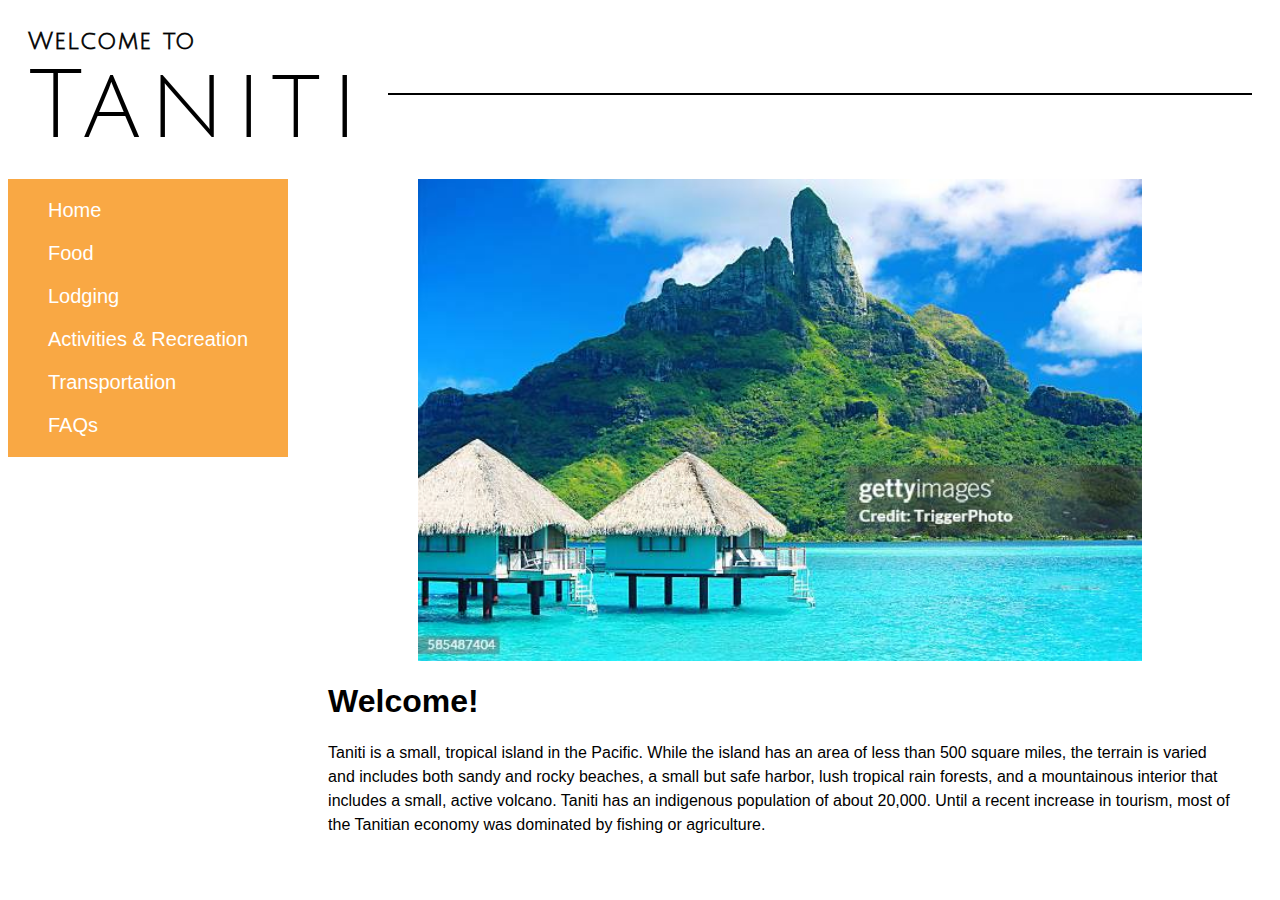
<file: index.html>
<!DOCTYPE html>
<html lang="en">
    <head>
        <meta charset="UTF-8">
        <meta name="viewport" content="width=device-width, initial-scale=1.0">
        <title>Homepage</title>
        <link rel="stylesheet" href="styles.css">
        <link rel="preconnect" href="https://fonts.googleapis.com">
        <link rel="preconnect" href="https://fonts.gstatic.com" crossorigin>
        <link href="https://fonts.googleapis.com/css2?family=Julius+Sans+One&display=swap" rel="stylesheet">
    </head>
    <body>
        <div class="title-graphic">
            <div class="main-title">
                <div class="title-pt-1">Welcome to</div>
                <div class="title-pt-2">Taniti</div>
            </div>
            <div class="style-line">
                <hr class="line">
            </div>
        </div>
        <div class="all-content">
            <div class="nav">
                <nav>
                    <ul>
                        <li><a href="index.html">Home</a></li>
                        <li><a href="food.html">Food</a></li>
                        <li><a href="lodging.html">Lodging</a></li>
                        <li><a href="activities.html">Activities & Recreation</a></li>
                        <li><a href="transportation.html">Transportation</a></li>
                        <li><a href="faq.html">FAQs</a></li>
                    </ul>
                </nav>
            </div>
            <div id="nav-content">
                <div id="content-homepage">
                    <div id="homepage-photo">
                        <img src="photos/gettyimages-585487404-612x612.jpg" alt="A photo of Taniti">
                    </div>
                    <div id="title-homepage">
                        <h1>Welcome!</h1>
                    </div>
                    <div id="paragraph-homepage">
                        <p>
                            Taniti is a small, tropical island in the Pacific. While the island 
                            has an area of less than 500 square miles, the terrain is varied and 
                            includes both sandy and rocky beaches, a small but safe harbor, lush 
                            tropical rain forests, and a mountainous interior that includes a small, 
                            active volcano. Taniti has an indigenous population of about 20,000. 
                            Until a recent increase in tourism, most of the Tanitian economy was 
                            dominated by fishing or agriculture.
                        </p>
                    </div>
                </div>
            </div>
        </div>
    </body>
</html>
</file>
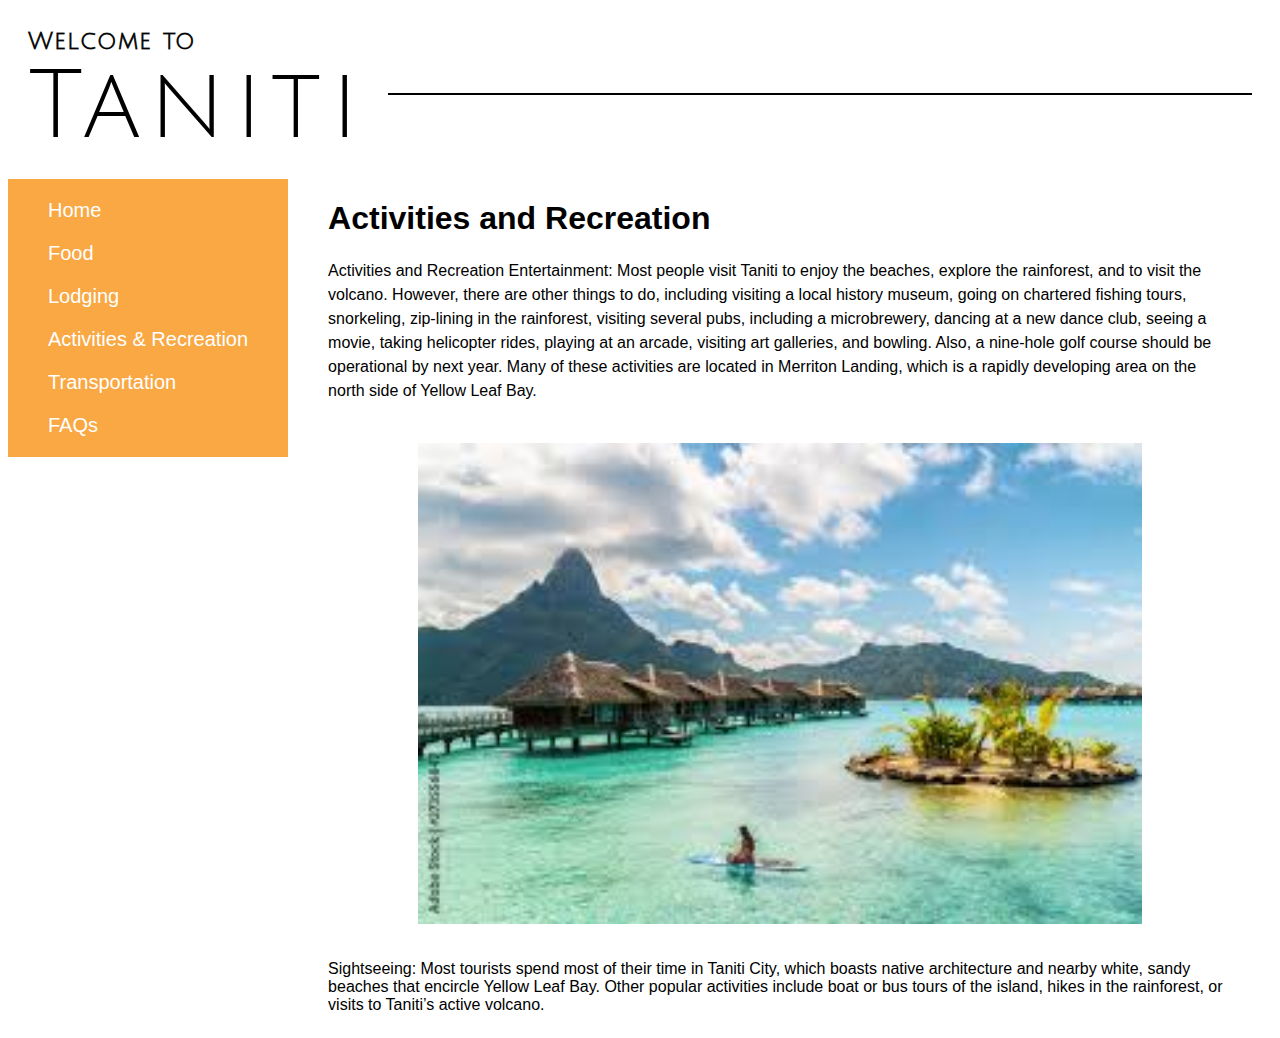
<file: activities.html>
<!DOCTYPE html>
<html lang="en">
    <head>
        <meta charset="UTF-8">
        <meta name="viewport" content="width=device-width, initial-scale=1.0">
        <title>Activities and Recreation</title>
        <link rel="stylesheet" href="styles.css">
        <link rel="preconnect" href="https://fonts.googleapis.com">
        <link rel="preconnect" href="https://fonts.gstatic.com" crossorigin>
        <link href="https://fonts.googleapis.com/css2?family=Julius+Sans+One&display=swap" rel="stylesheet">
    </head>
    <body>
        <div class="title-graphic">
            <div class="main-title">
                <div class="title-pt-1">Welcome to</div>
                <div class="title-pt-2">Taniti</div>
            </div>
            <div class="style-line">
                <hr class="line">
            </div>
        </div>
        <div class="all-content">
            <div class="nav">
                <nav>
                    <ul>
                        <li><a href="index.html">Home</a></li>
                        <li><a href="food.html">Food</a></li>
                        <li><a href="lodging.html">Lodging</a></li>
                        <li><a href="activities.html">Activities & Recreation</a></li>
                        <li><a href="transportation.html">Transportation</a></li>
                        <li><a href="faq.html">FAQs</a></li>
                    </ul>
                </nav>
            </div>
            <div id="nav-content">
                <div id="content-activity">
                    <div id="title-activity">
                        <h1>Activities and Recreation</h1>
                    </div>
                    <div id="paragraph-activity">
                        <p>
                            Activities and Recreation Entertainment: Most people visit Taniti to enjoy 
                            the beaches, explore the rainforest, and to visit the volcano. However, there 
                            are other things to do, including visiting a local history museum, going on 
                            chartered fishing tours, snorkeling, zip-lining in the rainforest, visiting 
                            several pubs, including a microbrewery, dancing at a new dance club, seeing 
                            a movie, taking helicopter rides, playing at an arcade, visiting art galleries, 
                            and bowling. Also, a nine-hole golf course should be operational by next year. 
                            Many of these activities are located in Merriton Landing, which is a rapidly 
                            developing area on the north side of Yellow Leaf Bay. 
                            <br><br>
                            <div id="activity-image">
                                <img src="photos/activityimage.jpeg" alt="Person wading the water in a raft." width="500">
                            </div>
                            <br><br>
                            Sightseeing: Most tourists spend most of their time in Taniti City, which boasts 
                            native architecture and nearby white, sandy beaches that encircle Yellow Leaf Bay. 
                            Other popular activities include boat or bus tours of the island, hikes in the 
                            rainforest, or visits to Taniti’s active volcano.
                        </p>
                    </div>
                </div>
            </div>
        </div>
    </body>
</html>
</file>
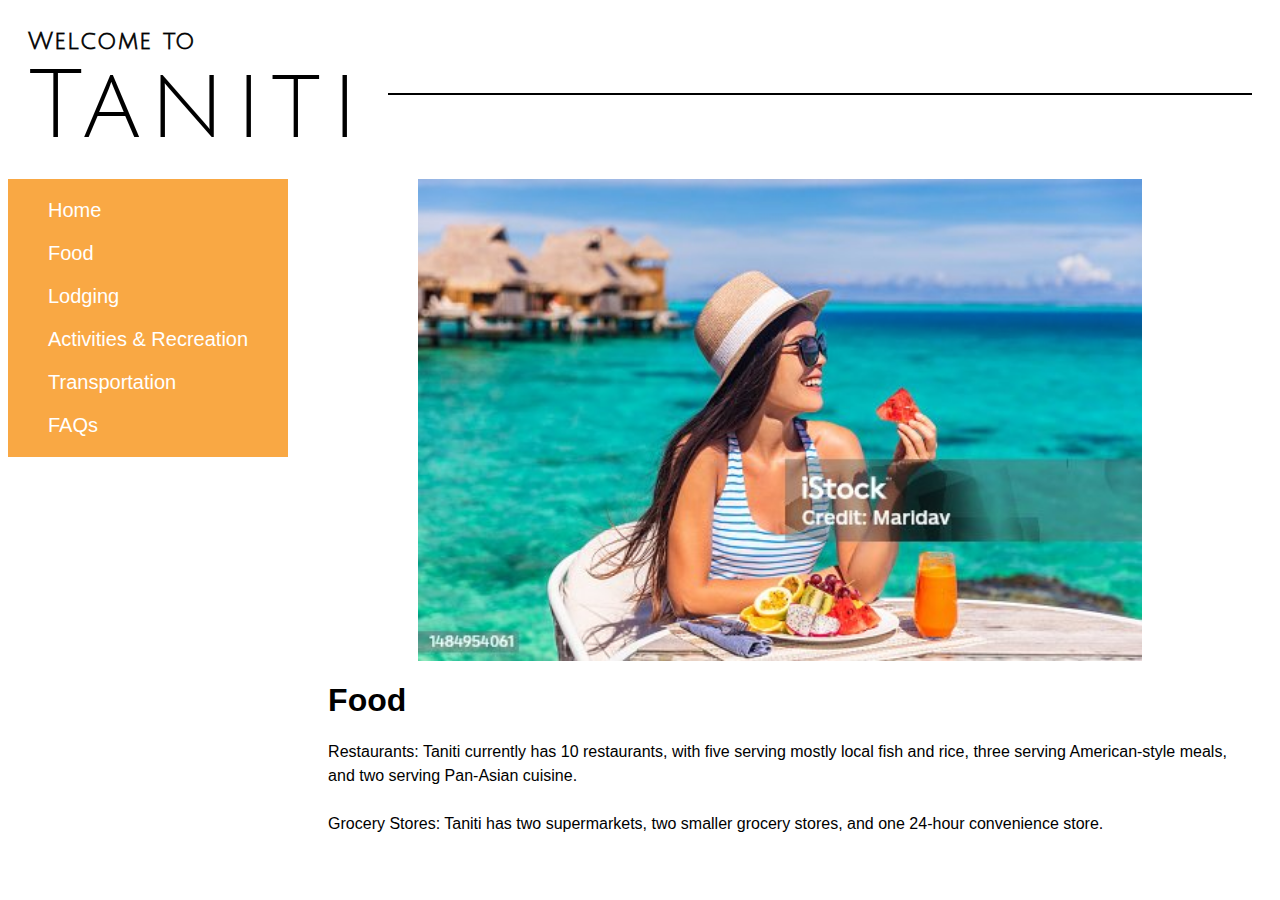
<file: food.html>
<!DOCTYPE html>
<html lang="en">
    <head>
        <meta charset="UTF-8">
        <meta name="viewport" content="width=device-width, initial-scale=1.0">
        <title>Food</title>
        <link rel="stylesheet" href="styles.css">
        <link rel="preconnect" href="https://fonts.googleapis.com">
        <link rel="preconnect" href="https://fonts.gstatic.com" crossorigin>
        <link href="https://fonts.googleapis.com/css2?family=Julius+Sans+One&display=swap" rel="stylesheet">
    </head>
    <body>
        <div class="title-graphic">
            <div class="main-title">
                <div class="title-pt-1">Welcome to</div>
                <div class="title-pt-2">Taniti</div>
            </div>
        <div class="style-line">
            <hr class="line">
        </div>
        </div>
        <div class="all-content">
            <div class="nav">
                <nav>
                    <ul>
                        <li><a href="index.html">Home</a></li>
                        <li><a href="food.html">Food</a></li>
                        <li><a href="lodging.html">Lodging</a></li>
                        <li><a href="activities.html">Activities & Recreation</a></li>
                        <li><a href="transportation.html">Transportation</a></li>
                        <li><a href="faq.html">FAQs</a></li>
                    </ul>
                </nav>
            </div>
            <div id="nav-content">
                <div id="content-food">
                    <div id="food-image">
                        <img src="photos/istockphoto-1484954061-170667a.jpg" alt="Woman eating food in Taniti">
                    </div>
                    <div id="title-food">
                        <h1>Food</h1>
                    </div>
                    <div id="paragraph-food">
                        <p>
                            Restaurants: Taniti currently has 10 restaurants, with five 
                            serving mostly local fish and rice, three serving American-style 
                            meals, and two serving Pan-Asian cuisine.
                            <br><br>
                            Grocery Stores: Taniti has two supermarkets, two smaller grocery 
                            stores, and one 24-hour convenience store. 
                        </p>
                    </div>
                </div>
            </div>
        </div>
    </body>
</html>
</file>
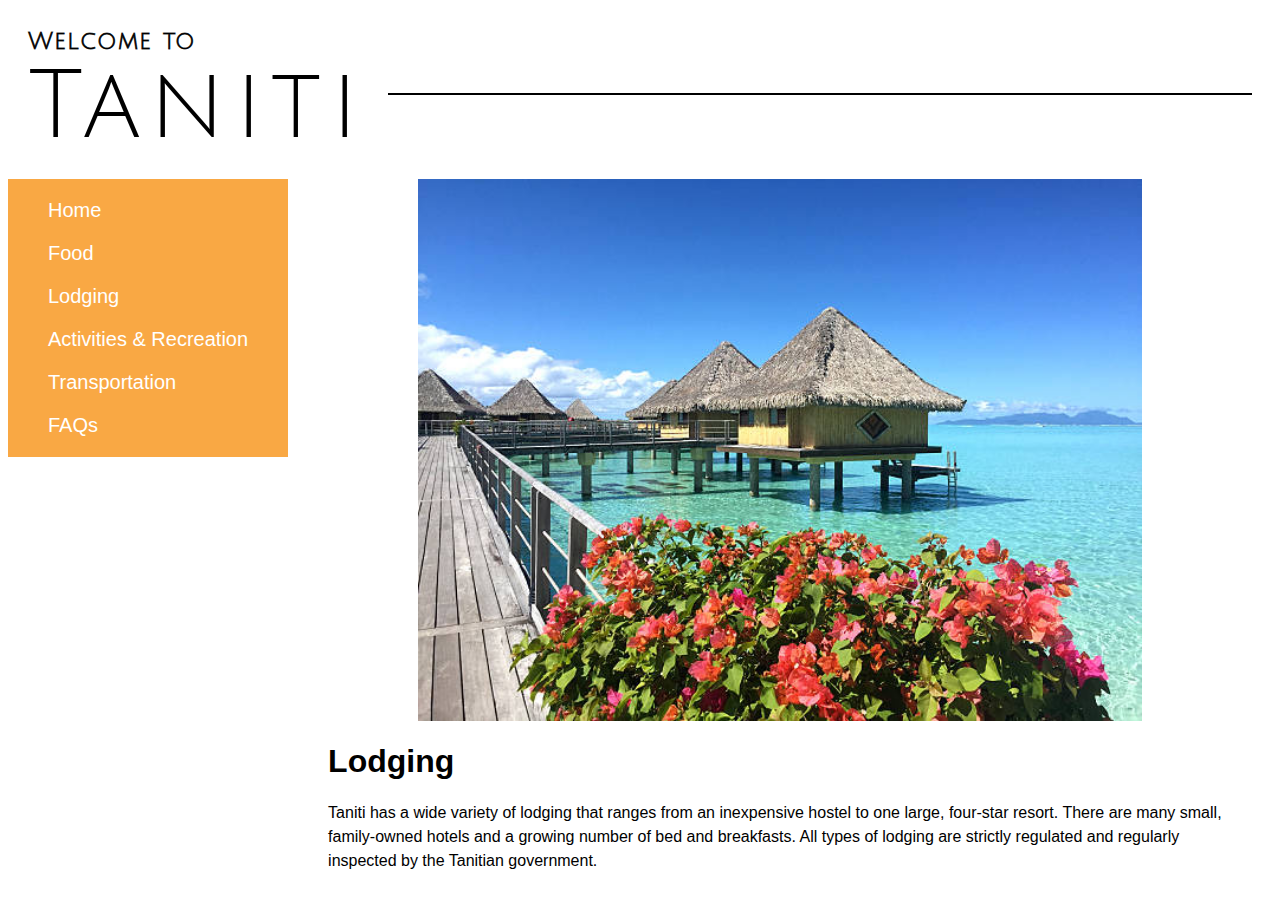
<file: lodging.html>
<!DOCTYPE html>
<html lang="en">
    <head>
        <meta charset="UTF-8">
        <meta name="viewport" content="width=device-width, initial-scale=1.0">
        <title>Lodging</title>
        <link rel="stylesheet" href="styles.css">
        <link rel="preconnect" href="https://fonts.googleapis.com">
        <link rel="preconnect" href="https://fonts.gstatic.com" crossorigin>
        <link href="https://fonts.googleapis.com/css2?family=Julius+Sans+One&display=swap" rel="stylesheet">
    </head>
    <body>
        <div class="title-graphic">
            <div class="main-title">
                <div class="title-pt-1">Welcome to</div>
                <div class="title-pt-2">Taniti</div>
            </div>
            <div class="style-line">
                <hr class="line">
            </div>
        </div>
        <div class="all-content">
            <div class="nav">
                <nav>
                    <ul>
                        <li><a href="index.html">Home</a></li>
                        <li><a href="food.html">Food</a></li>
                        <li><a href="lodging.html">Lodging</a></li>
                        <li><a href="activities.html">Activities & Recreation</a></li>
                        <li><a href="transportation.html">Transportation</a></li>
                        <li><a href="faq.html">FAQs</a></li>
                    </ul>
                </nav>
            </div>
            <div id="nav-content">
                <div id="content-lodging">
                    <div id="lodging-image">
                        <img src="photos/istockphoto-477207076-612x612.jpg" alt="Huts on the water in Taniti">
                    </div>
                    <div id="title-lodging">
                        <h1>Lodging</h1>
                    </div>
                    <div id="paragraph-lodging">
                        <p>
                            Taniti has a wide variety of lodging that ranges from an inexpensive 
                            hostel to one large, four-star resort. There are many small, family-owned 
                            hotels and a growing number of bed and breakfasts. All types of lodging 
                            are strictly regulated and regularly inspected by the Tanitian government.
                        </p>
                    </div>
                </div>
            </div>
        </div>
    </body>
</html>
</file>
<file: styles.css>
.julius-sans-one-regular {
    font-family: "Julius Sans One", sans-serif;
    font-weight: 400;
    font-style: normal;
  }

p{
    line-height: 24px;
}
img{
    display: block;
    margin: auto;
    width: 80%;
}
/*This will be for the main title*/
.title-pt-1 {
    color: #000;
    -webkit-text-stroke-width: 1px;
    -webkit-text-stroke-color: rgba(0, 0, 0, 0.77);
    font-family: "Julius Sans One";
    font-size: 24px;
    font-style: normal;
    font-weight: 400;
    line-height: normal;
    letter-spacing: 1.2px;
}


.title-pt-2 {
    color: #000;
    font-family: "Julius Sans One";
    font-size: 96px;
    font-style: normal;
    font-weight: 400;
    line-height: normal;
    letter-spacing: 9.6px;
}


.title-graphic {
    display: flex;
    align-items: center;   
    gap: 20px;             
    width: 100%;           
    box-sizing: border-box;
    padding: 20px;
}


.main-title {
    display: flex;
    flex-direction: column;
}

.style-line {
    flex-grow: 1;         
}

.style-line .line {
    border: none;
    border-top: 2px solid black;
    width: 100%;
    margin: 0;
}


/*Navigation*/
ul{
    list-style-type: none;
}
ul li{
    margin-right: 40px;
    margin-bottom: 20px;
}
nav{
    font-family: "helvetica";
    background-color: #F9A844;
    float: left;
    font-size: 20px;
}
nav a{
    text-decoration: none;
    color: white;
}
nav a:hover{
    background-color: antiquewhite;
    padding: 5px;
    transition: all 0.3s ease-in-out;
    color: black;
}
#nav-content{
    display:flex;
    align-items: center;
    justify-content: space-around;
    gap: 20px;
}


/*This will be for the homepage*/
#content-homepage{
    font-family: "helvetica";
    margin-left:40px ;
    margin-right: 40px;
}


/*This will be for the food page*/
#content-food{
    font-family: "helvetica";
    margin-left:40px ;
    margin-right: 40px;
}


/*This will be for the lodging page*/
#content-lodging{
    font-family: "helvetica";
    margin-left:40px ;
    margin-right: 40px;
}

/*This will be for the Activities page*/
#content-activity{
    font-family: "helvetica";
    margin-left:40px ;
    margin-right: 40px;
}

/*This will be for the Activities page*/
#content-transportation{
    font-family: "helvetica";
    margin-left:40px ;
    margin-right: 40px;
}

/*This will be for the Activities page*/
#content-faq{
    font-family: "helvetica";
    margin-left:40px ;
    margin-right: 40px;
}
</file>
